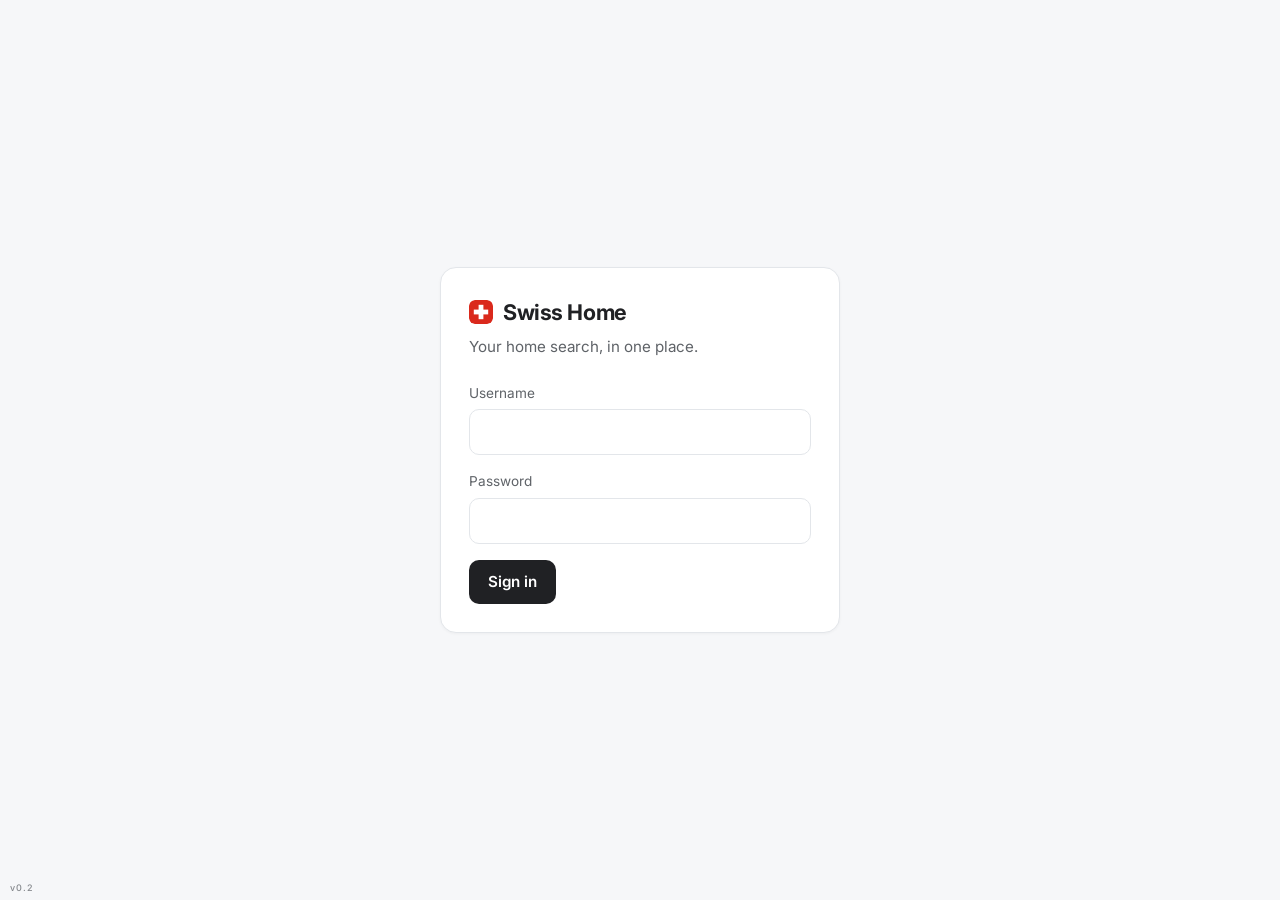
<file: index.html>
<!DOCTYPE html>
<html lang="en">
<head>
<meta charset="UTF-8">
<meta name="viewport" content="width=device-width, initial-scale=1">
<meta name="theme-color" content="#ffffff">
<link rel="icon" type="image/svg+xml" href="favicon.svg">
<title>Swiss Home</title>
<link rel="preconnect" href="https://fonts.googleapis.com">
<link rel="preconnect" href="https://fonts.gstatic.com" crossorigin>
<link href="https://fonts.googleapis.com/css2?family=Inter:wght@400;500;600;700&display=swap" rel="stylesheet">
<link rel="stylesheet" href="styles.css?v=7">
</head>
<body>
  <div id="toast"></div>

  <section class="view center">
    <form id="login-form" class="card login-card">
      <div class="logo"><img src="favicon.svg" class="logo-icon" alt=""> Swiss Home</div>
      <p class="subtitle">Your home search, in one place.</p>
      <label>Username<input id="login-user" type="text" autocomplete="username" required></label>
      <label>Password<input id="login-pass" type="password" autocomplete="current-password" required></label>
      <button id="login-btn" type="submit" class="btn primary">Sign in</button>
    </form>
  </section>

  <script src="common.js?v=8"></script>
  <script src="login.js?v=2"></script>
</body>
</html>
</file>
<file: styles.css>
* { box-sizing: border-box; }
[hidden] { display: none !important; }

:root {
  --bg: #f6f7f9;
  --card: #ffffff;
  --text: #202124;
  --muted: #5f6368;
  --line: #e3e6ea;
  --accent: #da291c;
}

html, body { margin: 0; padding: 0; }

body {
  font-family: "Inter", "Segoe UI", system-ui, -apple-system, "Helvetica Neue", Arial, sans-serif;
  background: var(--bg);
  color: var(--text);
  font-size: 16px;
  line-height: 1.5;
  min-height: 100vh;
}

#app-version {
  position: fixed;
  left: 10px;
  bottom: 8px;
  z-index: 50;
  font-size: 9px;
  line-height: 1;
  letter-spacing: 0.12em;
  font-weight: 500;
  color: rgba(95, 99, 104, 0.75);
  pointer-events: none;
  user-select: none;
}

.view { padding: 0; }
.center { display: flex; align-items: center; justify-content: center; min-height: 100vh; padding: 16px; }
.wrap { max-width: 1200px; margin: 24px auto; padding: 0 16px; }
.narrow { max-width: 560px; }

h1 { font-size: 1.5rem; margin: 0 0 20px; font-weight: 600; letter-spacing: -0.01em; }
h2 { font-size: 1.1rem; margin: 0 0 16px; font-weight: 600; }

.card {
  background: var(--card);
  border: 1px solid var(--line);
  border-radius: 16px;
  padding: 28px;
  box-shadow: 0 1px 3px rgba(0, 0, 0, 0.04);
}
.card-head { display: flex; align-items: flex-start; justify-content: space-between; gap: 12px; }
.card-head h2 { margin-bottom: 16px; }
.card-head .btn { flex: none; margin-top: 2px; }

.logo { display: flex; align-items: center; gap: 10px; font-weight: 700; font-size: 1.35rem; letter-spacing: -0.02em; }
.logo.small { font-size: 1.05rem; }
a.logo { color: inherit; text-decoration: none; }
.logo-icon { width: 24px; height: 24px; border-radius: 6px; flex: none; }
.logo.small .logo-icon { width: 20px; height: 20px; }

.subtitle { color: var(--muted); margin: 8px 0 24px; font-size: 0.95rem; }
.login-card { width: 100%; max-width: 400px; }

label { display: block; font-size: 0.85rem; color: var(--muted); margin: 0 0 16px; }
input, select, textarea {
  width: 100%;
  margin-top: 6px;
  padding: 10px 12px;
  font: inherit;
  font-size: 1rem;
  color: var(--text);
  border: 1px solid var(--line);
  border-radius: 10px;
  background: #fff;
  outline: none;
}
input:focus, select:focus, textarea:focus { border-color: #9aa0a6; box-shadow: 0 0 0 3px rgba(0, 0, 0, 0.06); }
textarea { resize: vertical; }
.phone-input { display: flex; align-items: center; margin-top: 6px; border: 1px solid var(--line); border-radius: 10px; background: #fff; overflow: hidden; }
.phone-input:focus-within { border-color: #9aa0a6; box-shadow: 0 0 0 3px rgba(0, 0, 0, 0.06); }
.phone-input .phone-prefix { flex: none; padding: 10px 0 10px 12px; color: var(--muted); font-size: 1rem; font-weight: 600; }
.phone-input input { border: none; border-radius: 0; margin: 0; background: transparent; }
.phone-input input:focus { border: none; box-shadow: none; }

.btn {
  font: inherit;
  font-weight: 600;
  font-size: 0.95rem;
  padding: 10px 18px;
  border-radius: 10px;
  border: 1px solid transparent;
  cursor: pointer;
  background: #fff;
  transition: background 0.15s, border-color 0.15s, color 0.15s;
}
.btn.sm { padding: 6px 12px; font-size: 0.85rem; border-radius: 8px; }
.icon-btn { display: inline-flex; align-items: center; justify-content: center; padding: 6px; }
.icon-btn svg { display: block; }
.btn.primary { background: var(--text); color: #fff; }
.btn.primary:hover { background: #000; }
.btn.primary:disabled { opacity: 0.5; cursor: default; }
.btn.ghost { border-color: var(--line); color: var(--text); }
.btn.ghost:hover { background: #f1f3f4; }
.btn.danger { color: var(--accent); }
.btn.danger:hover { background: #fdecea; }

.card form .btn.primary { width: 100%; }

.form { display: grid; grid-template-columns: 1fr; }
.form-section { grid-column: 1 / -1; margin: 26px 0 14px; padding-top: 22px; border-top: 1px solid var(--line); }
.form .form-section:first-of-type { margin-top: 0; padding-top: 0; border-top: none; }
.visits-card { margin-top: 20px; }
.form-actions { display: flex; justify-content: flex-end; margin-top: 4px; }
.form-actions .btn.primary { width: auto; }
@media (min-width: 560px) {
  .form { grid-template-columns: 1fr 1fr; column-gap: 20px; }
  .c2 { grid-column: 1 / -1; }
}

.topbar { display: flex; align-items: center; justify-content: space-between; max-width: 1200px; margin: 0 auto; padding: 16px; }
.top-actions { display: flex; gap: 8px; }

.table-wrap { padding: 0; overflow-x: auto; }
table { width: 100%; border-collapse: collapse; min-width: 640px; }
th, td { text-align: left; padding: 12px 14px; border-bottom: 1px solid var(--line); font-size: 0.9rem; white-space: nowrap; }
th { color: var(--muted); font-size: 0.75rem; text-transform: uppercase; letter-spacing: 0.04em; background: #fafbfc; }
th[data-sort] { cursor: pointer; user-select: none; }
th[data-sort]:hover { background: #eef0f2; }
.sort-arrow { margin-left: 6px; font-size: 0.7rem; color: #9aa0a6; display: inline-block; }
.sort-arrow.active { color: var(--accent); }
tbody tr { cursor: pointer; }
tbody tr:hover { background: #f7f8fa; }
td.muted { color: var(--muted); }
td.num { text-align: right; font-variant-numeric: tabular-nums; }
td.right, th.right { text-align: right; }
td.right { white-space: nowrap; }
td.right .btn + .btn { margin-left: 6px; }
.thumb { display: block; width: 36px; height: 36px; object-fit: cover; border-radius: 7px; cursor: zoom-in; }
.main-col { width: 34%; white-space: nowrap; }
.wrap.wide { max-width: 1550px; }
@media (min-width: 1280px) {
  .wrap.wide { max-width: min(1550px, calc(100vw - 48px)); }
}

.badge { display: inline-block; padding: 3px 10px; border-radius: 8px; font-size: 0.78rem; font-weight: 600; }
.badge.blue { background: #e8f0fe; color: #1a73e8; }
.badge.green { background: #e6f4ea; color: #1e8e3e; }
.badge.amber { background: #fef7e0; color: #b06000; }
.badge.gray { background: #f1f3f4; color: #5f6368; }
.badge.red { background: #fce8e6; color: #c5221f; }

.status-picker { position: relative; display: inline-block; }
button.status-btn {
  display: inline-flex;
  align-items: center;
  gap: 6px;
  border: none;
  cursor: pointer;
  background: transparent;
}
button.status-btn::after {
  content: "";
  width: 0;
  height: 0;
  margin-top: 1px;
  border-left: 4px solid transparent;
  border-right: 4px solid transparent;
  border-top: 5px solid currentColor;
  opacity: 0.65;
}
button.status-btn:hover { filter: brightness(0.96); }
.status-menu {
  position: fixed;
  z-index: 130;
  display: flex;
  flex-direction: column;
  gap: 4px;
  min-width: 170px;
  padding: 6px;
  background: #fff;
  border: 1px solid var(--line);
  border-radius: 12px;
  box-shadow: 0 8px 24px rgba(0, 0, 0, 0.16);
}
.status-menu button {
  display: block;
  width: 100%;
  border: none;
  margin: 0;
  padding: 5px 10px;
  text-align: left;
  font: inherit;
  font-size: 0.8rem;
  font-weight: 600;
  cursor: pointer;
  border-radius: 8px;
}
.status-menu button:hover { filter: brightness(0.96); }

.check { display: flex; align-items: center; gap: 10px; }
.check input[type="checkbox"] {
  appearance: none;
  -webkit-appearance: none;
  width: 18px;
  height: 18px;
  margin: 0;
  padding: 0;
  flex: none;
  position: relative;
  border: 2px solid #9aa0a6;
  border-radius: 5px;
  background: #fff;
  cursor: pointer;
  transition: background 0.15s, border-color 0.15s;
}
.check input[type="checkbox"]:hover { border-color: var(--accent); }
.check input[type="checkbox"]:checked { background: var(--accent); border-color: var(--accent); }
.check input[type="checkbox"]:checked::after {
  content: "";
  position: absolute;
  left: 5px;
  top: 2px;
  width: 5px;
  height: 9px;
  border: solid #fff;
  border-width: 0 2px 2px 0;
  transform: rotate(45deg);
}
.check input[type="checkbox"]:focus-visible { outline: 2px solid var(--accent); outline-offset: 2px; }

.empty { color: var(--muted); text-align: center; padding: 40px 16px; margin: 0; }
.empty.small { padding: 16px; }
.table-actions { margin-top: 16px; margin-bottom: 24px; text-align: right; }
.table-actions .btn.primary { width: auto; }
.table-tools { margin-bottom: 14px; display: flex; align-items: center; gap: 16px; flex-wrap: wrap; }
.search-input { max-width: 420px; }
.table-tools .check { margin: 0; font-size: 0.9rem; color: var(--text); white-space: nowrap; }
.truncate { display: block; max-width: 220px; overflow: hidden; text-overflow: ellipsis; white-space: nowrap; }
.management-card { display: flex; align-items: center; }
.management-card .btn { width: auto; }
h2.section-gap { margin-top: 24px; }

.visits-list { display: flex; flex-direction: column; gap: 8px; margin-bottom: 14px; }
.visit-row {
  display: flex;
  justify-content: space-between;
  align-items: center;
  gap: 12px;
  border: 1px solid var(--line);
  border-radius: 10px;
  padding: 8px 12px;
  font-size: 0.9rem;
}
.visits-add { display: flex; gap: 10px; align-items: flex-end; flex-wrap: wrap; }
.visits-add label { flex: 1; min-width: 140px; margin-bottom: 0; }
.visits-add .btn { margin-left: auto; }

.links-editor { margin-bottom: 16px; }
.links-label { display: block; font-size: 0.85rem; color: var(--muted); margin: 0 0 8px; }
.links-list { display: flex; flex-direction: column; gap: 8px; margin-bottom: 14px; }
.link-row {
  display: flex;
  justify-content: space-between;
  align-items: center;
  gap: 12px;
  border: 1px solid var(--line);
  border-radius: 10px;
  padding: 8px 12px;
  font-size: 0.9rem;
}
.link-title { font-weight: 600; }
.link-url { color: var(--muted); font-size: 0.85rem; word-break: break-all; }
.links-add { display: flex; gap: 10px; align-items: flex-end; flex-wrap: wrap; }
.links-add label { flex: 1; min-width: 140px; margin-bottom: 0; }
.links-add .btn { margin-left: auto; }

.modal {
  position: fixed;
  inset: 0;
  background: rgba(0, 0, 0, 0.45);
  display: flex;
  align-items: center;
  justify-content: center;
  padding: 16px;
  z-index: 90;
}
.modal[hidden] { display: none; }
.modal-box { width: 100%; max-width: 380px; }
.modal-wide .modal-box { max-width: 680px; }
.modal-box p { margin: 12px 0; }
.modal-actions { display: flex; justify-content: flex-end; gap: 8px; margin-top: 16px; }
code { background: #f1f3f4; padding: 2px 6px; border-radius: 6px; font-size: 0.9em; }

.detail { display: flex; justify-content: space-between; gap: 16px; padding: 10px 0; border-bottom: 1px solid var(--line); font-size: 0.95rem; }
.detail:last-child { border-bottom: none; }
.detail-label { color: var(--muted); min-width: 110px; }
.detail-value { font-weight: 600; text-align: right; word-break: break-word; }
.prewrap { white-space: pre-wrap; }
.finance-sliders { display: grid; grid-template-columns: 1fr; gap: 12px; margin-top: 16px; }
.finance-control { border: 1px solid var(--line); border-radius: 10px; padding: 12px 14px; background: #fafbfc; }
.finance-control-head { display: flex; justify-content: space-between; align-items: baseline; gap: 8px; font-size: 0.9rem; }
.finance-control-head > span:first-child { color: var(--muted); }
.finance-control-head .finance-value { font-weight: 600; }
.finance-control .rate-slider { margin: 12px 0 2px; }
.finance-sliders + .detail { margin-top: 8px; }
.detail-value.strong { color: var(--accent); font-size: 1rem; }
.finance-caption { font-size: 0.8rem; color: var(--muted); margin: 8px 0 0; }
.detail-value.ok { color: #1e8e3e; }
.detail-value.bad { color: #c5221f; }
@media (min-width: 640px) {
  .finance-sliders { grid-template-columns: 1fr 1fr; }
}
.rate-slider {
  appearance: none;
  -webkit-appearance: none;
  width: 100%;
  height: 6px;
  margin: 14px 0 10px;
  padding: 0;
  border: none;
  border-radius: 999px;
  background: var(--line);
}
.rate-slider::-webkit-slider-thumb {
  appearance: none;
  -webkit-appearance: none;
  width: 18px;
  height: 18px;
  border-radius: 50%;
  background: var(--accent);
  border: 2px solid #fff;
  box-shadow: 0 1px 3px rgba(0, 0, 0, 0.25);
  cursor: pointer;
}
.rate-slider::-moz-range-thumb {
  width: 18px;
  height: 18px;
  border-radius: 50%;
  background: var(--accent);
  border: 2px solid #fff;
  box-shadow: 0 1px 3px rgba(0, 0, 0, 0.25);
  cursor: pointer;
}
.plain-list { margin: 0; padding-left: 18px; color: var(--muted); }
.map-frame { width: 100%; height: 320px; border: 0; border-radius: 12px; }
.main-image { display: block; width: 100%; height: 220px; object-fit: cover; border-radius: 12px; margin-bottom: 14px; cursor: zoom-in; }
.lightbox { position: fixed; inset: 0; background: rgba(0, 0, 0, 0.85); display: flex; align-items: center; justify-content: center; padding: 24px; z-index: 120; cursor: zoom-out; }
.lightbox img { max-width: 100%; max-height: 100%; border-radius: 8px; box-shadow: 0 10px 40px rgba(0, 0, 0, 0.5); }
.notes-docs { display: flex; flex-direction: column; }
.nd-block { padding: 12px 0; border-bottom: 1px solid var(--line); }
.nd-block:first-child { padding-top: 0; }
.nd-block:last-child { padding-bottom: 0; border-bottom: none; }
.nd-title { font-size: 0.95rem; font-weight: 600; margin: 0 0 6px; }
.nd-edit { float: right; background: none; border: none; padding: 0; font: inherit; font-size: 0.85rem; font-weight: 600; color: var(--accent); cursor: pointer; }
.nd-edit:hover { text-decoration: underline; }
.nd-text { margin: 0; font-size: 0.95rem; }
.nd-visit { font-weight: 600; font-size: 0.95rem; }
.nd-empty { margin: 0; color: var(--muted); font-size: 0.9rem; }
.nd-links { display: flex; flex-direction: column; gap: 6px; }
.nd-links a { color: var(--accent); font-weight: 600; text-decoration: none; word-break: break-word; }
.nd-links a:hover { text-decoration: underline; }
.view-grid { display: grid; grid-template-columns: 1fr; gap: 20px; }
.view-grid .card.full { grid-column: 1 / -1; }
@media (min-width: 800px) {
  .view-grid { grid-template-columns: 1fr 1fr; }
}
.realtor-grid { display: grid; grid-template-columns: repeat(auto-fit, minmax(200px, 1fr)); gap: 12px; }
.realtor-cell { border: 1px solid var(--line); border-radius: 10px; padding: 12px 14px; background: #fafbfc; }
.realtor-cell .detail-label { display: block; margin-bottom: 4px; }
.realtor-cell .detail-value { font-weight: 600; word-break: break-word; }
.realtor-cell a { color: var(--accent); font-weight: 600; }

#toast {
  position: fixed;
  top: 16px;
  left: 50%;
  transform: translate(-50%, -80px);
  background: var(--text);
  color: #fff;
  padding: 10px 18px;
  border-radius: 999px;
  font-size: 0.9rem;
  z-index: 100;
  max-width: 90vw;
  text-align: center;
  opacity: 0;
  pointer-events: none;
  transition: transform 0.25s ease, opacity 0.25s ease;
}
#toast.show { transform: translate(-50%, 0); opacity: 1; }
#toast.err { background: #c5221f; }
</file>
